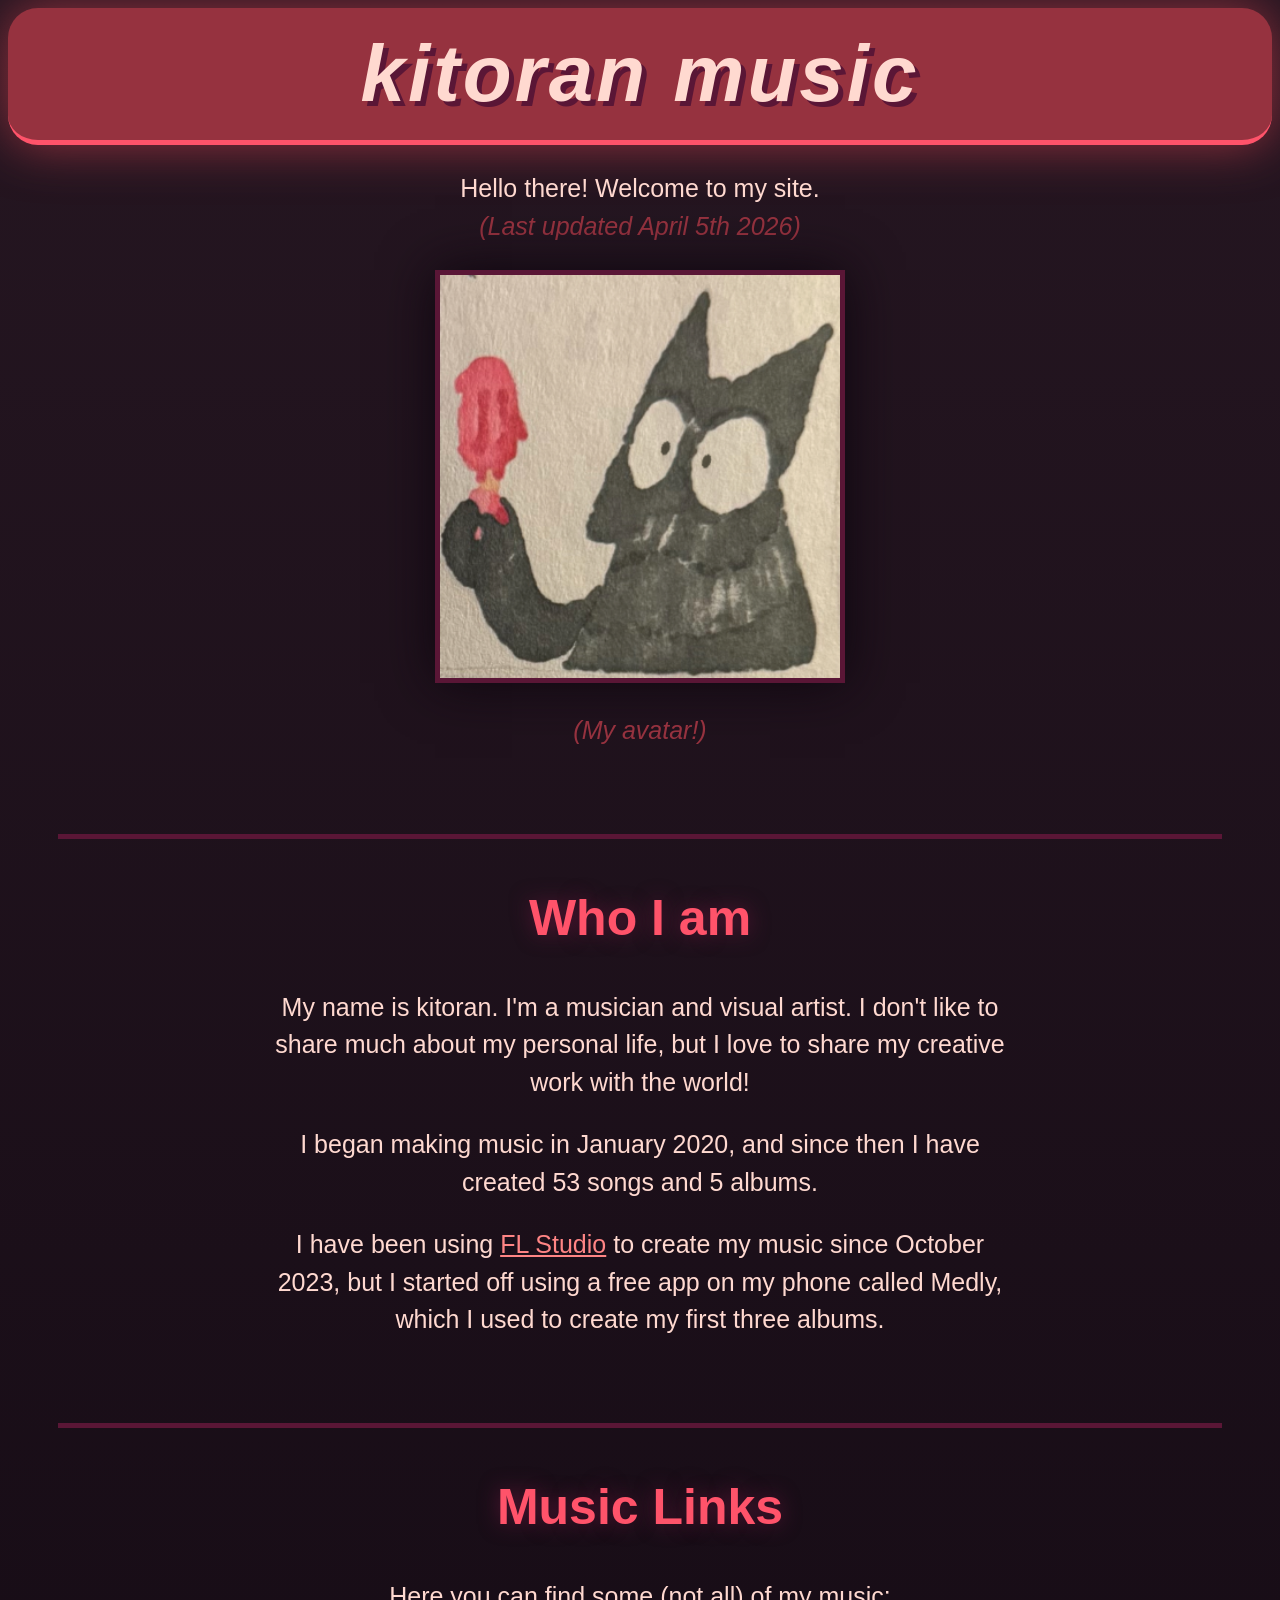
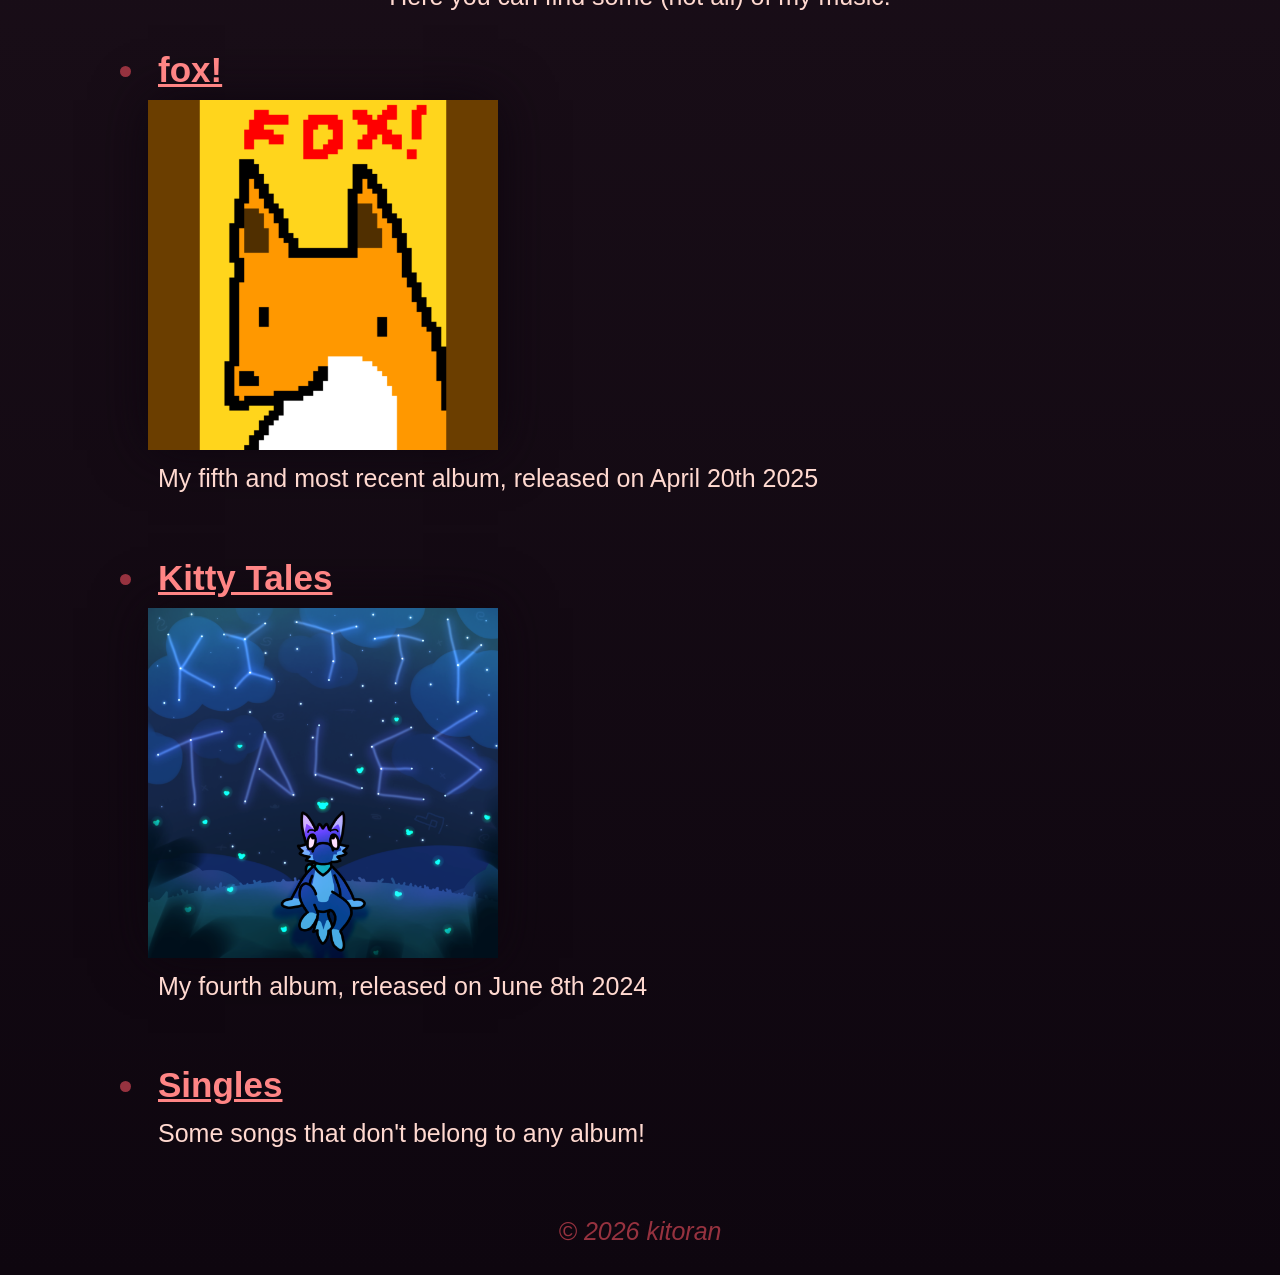
<file: index.html>
<!DOCTYPE html>

<html lang="en">

    <head>
        <meta charset="UTF-8">
        <meta name="viewport" content="width=device-width, initial-scale=1.0">
        <title>kitoran music</title>
        <link rel="icon" type="image/webp" href="assets/images/kitoran.webp">
        <link href="style.css" rel="stylesheet">
    </head>

    <body>

        <header>
            <h1>kitoran music</h1>
        </header>
        
        <p>
            Hello there! Welcome to my site.<br>
            <span class="lowlight">(Last updated April 5th 2026)</span>
        </p>
        <figure>
            <img src="assets/images/kitoran.webp" alt="kitoran's avatar" class="cover">
            <br>
            <figcaption>
                <p><span class="lowlight">(My avatar!)</span></p>
            </figcaption>
        </figure>
        <br>

        <article>
            <h2>Who I am</h2>
            <p class="narrow">
                My name is kitoran. I'm a musician and visual artist. I don't like to share much about my personal life, but I love to share my creative work with the world!
            </p>
            <p class="narrow">
                I began making music in January 2020, and since then I have created 53 songs and 5 albums.
            </p>
            <p class="narrow">
                I have been using <a href="https://www.image-line.com/" target="_blank">FL Studio</a> to create my music since October 2023, but I started off using a free app on my phone called Medly, which I used to create my first three albums.
            </p>
            <br>
        </article>

        <section id="music">

            <h2>Music Links</h2>
            <p>Here you can find some (not all) of my music:</p>

            <nav>
                <ul>
                    <li class="hoverable">
                        <h3><a href="fox.html">fox!</a></h3>
                        <a href="fox.html"><img src="assets/images/fox.webp"></a>
                        <p>My fifth and most recent album, released on April 20th 2025</p>
                    </li>
                    <li class="hoverable">
                        <h3><a href="kitty_tales.html">Kitty Tales</a></h3>
                        <a href="kitty_tales.html"><img src="assets/images/kitty_tales.webp"></a>
                        <p>My fourth album, released on June 8th 2024</p>
                    </li>
                    <li class="hoverable">
                        <h3><a href="singles.html">Singles</a></h3>
                        <p>Some songs that don't belong to any album!</p>
                    </li>
                </ul>
            </nav>

        </section>

        <footer>
            <p class="lowlight">© 2026 kitoran</p>
        </footer>

    </body>

</html>
</file>
<file: style.css>
:root {
    --font: 'Trebuchet MS', 'Lucida Sans Unicode', 'Lucida Grande', 'Lucida Sans', Arial, sans-serif;
    --bg-color: rgb(37, 22, 33);
    --bg-color-dark: rgb(14, 6, 15);
    --font-color: rgb(255, 217, 208);
    --accent: rgb(150, 50, 63);
    --accent-dark: rgb(90, 22, 54);
    --accent-bright: rgb(255, 83, 106);
    --accent-brighter: rgb(255, 133, 133);
}

html {
    background: linear-gradient(to bottom, var(--bg-color), var(--bg-color-dark));
    min-height: 100vh;
    background-color: var(--bg-color-dark);
}

* {
    text-align: center;
    color: var(--font-color);
    font-family: var(--font);
}

::selection {
    background-color: var(--accent-dark);
}

img {
    border: 5px solid var(--accent-dark);
    box-shadow: 0px 0px 50px var(--bg-color-dark);
    transition: border 0.3s ease, box-shadow 0.3s ease;
}

img.cover {
    width: 400px;
    max-width: 85vw;
}

img:hover {
    border: 5px solid var(--accent-bright);
    box-shadow: 0px 0px 50px var(--accent-dark);
}

.hoverable img:hover {
    box-shadow: 0px 0px 50px var(--accent);
}

.back-btn {
    z-index: 1000;
    position: fixed;
    top: 10px;
    left: 10px;
    padding: 10px;
    margin: 10px;
    border-radius: 30px;
    border: 3px solid var(--bg-color-dark);
    font-size: 150%;
    font-style: italic;
    background-color: var(--accent-dark);
    box-shadow: 0px 0px 20px var(--bg-color-dark);
    transition: background-color 0.3s ease, border 0.3s ease, box-shadow 0.3s ease;
    text-decoration: none;
}

.back-btn:hover {
    background-color: var(--accent-bright);
    border: 3px solid var(--font-color);
    box-shadow: 0px 0px 20px var(--accent-bright);
}

h1 {
    animation: h1-xoop 0.75s infinite alternate ease-in-out;
    font-size: 80px;
    font-style: italic;
    background-color: var(--accent);
    padding: 20px;
    margin: 0px;
    border-bottom: 5px solid var(--accent-bright);
    text-shadow: 5px 5px var(--accent-dark);
    border-radius: 30px;
    letter-spacing: 3px;
    box-shadow: 0px 0px 50px var(--accent);
}

@keyframes h1-xoop {
    from {
        box-shadow: 0px 0px 50px var(--accent);
    }
    to {
        box-shadow: 0px 0px 50px var(--accent-dark);
    }
}

h2, h3, p {
    margin-left: 50px;
    margin-right: 50px;
}

h2 {
    color: var(--accent-bright);
    font-size: 50px;
    border-top: 5px solid var(--accent-dark);
    padding-top: 50px;
    text-shadow: 0px 0px 20px var(--accent-dark);
}

h3 {
    color: var(--accent-bright);
    font-size: 35px;
}

p {
    font-size: 25px;
    line-height: 1.5;
}

.narrow {
    margin-left: 20vw;
    margin-right: 20vw;
}

.highlight {
    color: var(--accent-bright);
}

.lowlight {
    color: var(--accent);
    font-style: italic;
}

a {
    color: var(--accent-brighter);
    transition: color 1s ease, background-color 0.3s ease;
}

a:hover {
    color: white;
    background-color: var(--accent-dark);
}

li::marker {
    color: var(--accent);
    font-size: 35px;
}

ol, ul {
    margin-left: 100px;
    margin-right: 100px;
}

li h3, li p {
    text-align: left;
    margin-left: 10px;
}

li h3 {
    padding-bottom: 0px;
    margin-bottom: 0px;
}

li p {
    padding-top: 0px;
    margin-top: 10px;
    margin-bottom: 60px;
}

table {
    background-color: var(--bg-color);
    border-collapse: collapse;
    font-size: 25px;
    box-shadow: 0px 0px 20px var(--accent-dark);
    margin: 0 auto;
    margin-top: 35px;
}

th, td {
    border: 2px solid var(--accent);
    padding: 5px;
}

th {
    color: var(--accent-bright);
}

audio, iframe, li img {
    display: block;
    text-align: left;
    margin-top: 10px;
}

li img {
    border: none;
    width: 35vw;
    max-width: 350px;
}

li img:hover {
    border: none;
}

audio, iframe {
    border: 2px solid var(--accent-dark);
    box-shadow: 0px 0px 50px rgb(0, 0, 0, 0);
    transition: border 0.3s ease, box-shadow 0.3s ease;
}

audio {
    width: 75%;
    height: fit-content;
}

iframe {
    width: 75%;
    max-width: 560px;
    aspect-ratio: 560 / 315;
}

audio:hover, iframe:hover {
    border: 2px solid var(--accent-bright);
    box-shadow: 0px 0px 50px var(--accent);
}

li.hoverable {
    position: relative;
}

li.hoverable::before {
    content: "";
    position: absolute;
    top: 0;
    bottom: 0;
    left: 50%;
    width: 100vw;
    transform: translateX(-100%) scaleY(0.8);
    background: linear-gradient(to right, var(--accent-dark), rgba(0, 0, 0, 0));
    opacity: 0;
    transition: opacity 0.1s ease, transform 0.5s cubic-bezier(0, 0.5, 0.2, 1);
    pointer-events: none;
    z-index: -1;
}

li.hoverable:hover::before {
    opacity: 1;
    transform: translateX(-60%) scaleY(1.1);
}

/* MOBILE CHANGES */
@media (max-width: 780px) {

    h1 {
        font-size: 40px;
        padding: 10px;
    }

    h2 {
        font-size: 30px;
        padding-top: 20px;
    }

    h3 {
        font-size: 22px;
    }

    p, table {
        font-size: 18px;
    }

    ol li::marker {
        font-size: 22px;
    }

    .narrow, h2, h3, p, ol, ul {
        margin-left: 10px;
        margin-right: 10px;
    }

    audio, iframe {
        width: 75%;
    }

    iframe {
        height: auto;
    }

    .back-btn {
        font-size: 100%;
        padding: 6px;
    }

}

@media (max-width: 450px) {

    .back-btn {
        font-size: 85%;
        padding: 4px;
    }

    h1 {
        letter-spacing: normal;
    }

}
</file>
